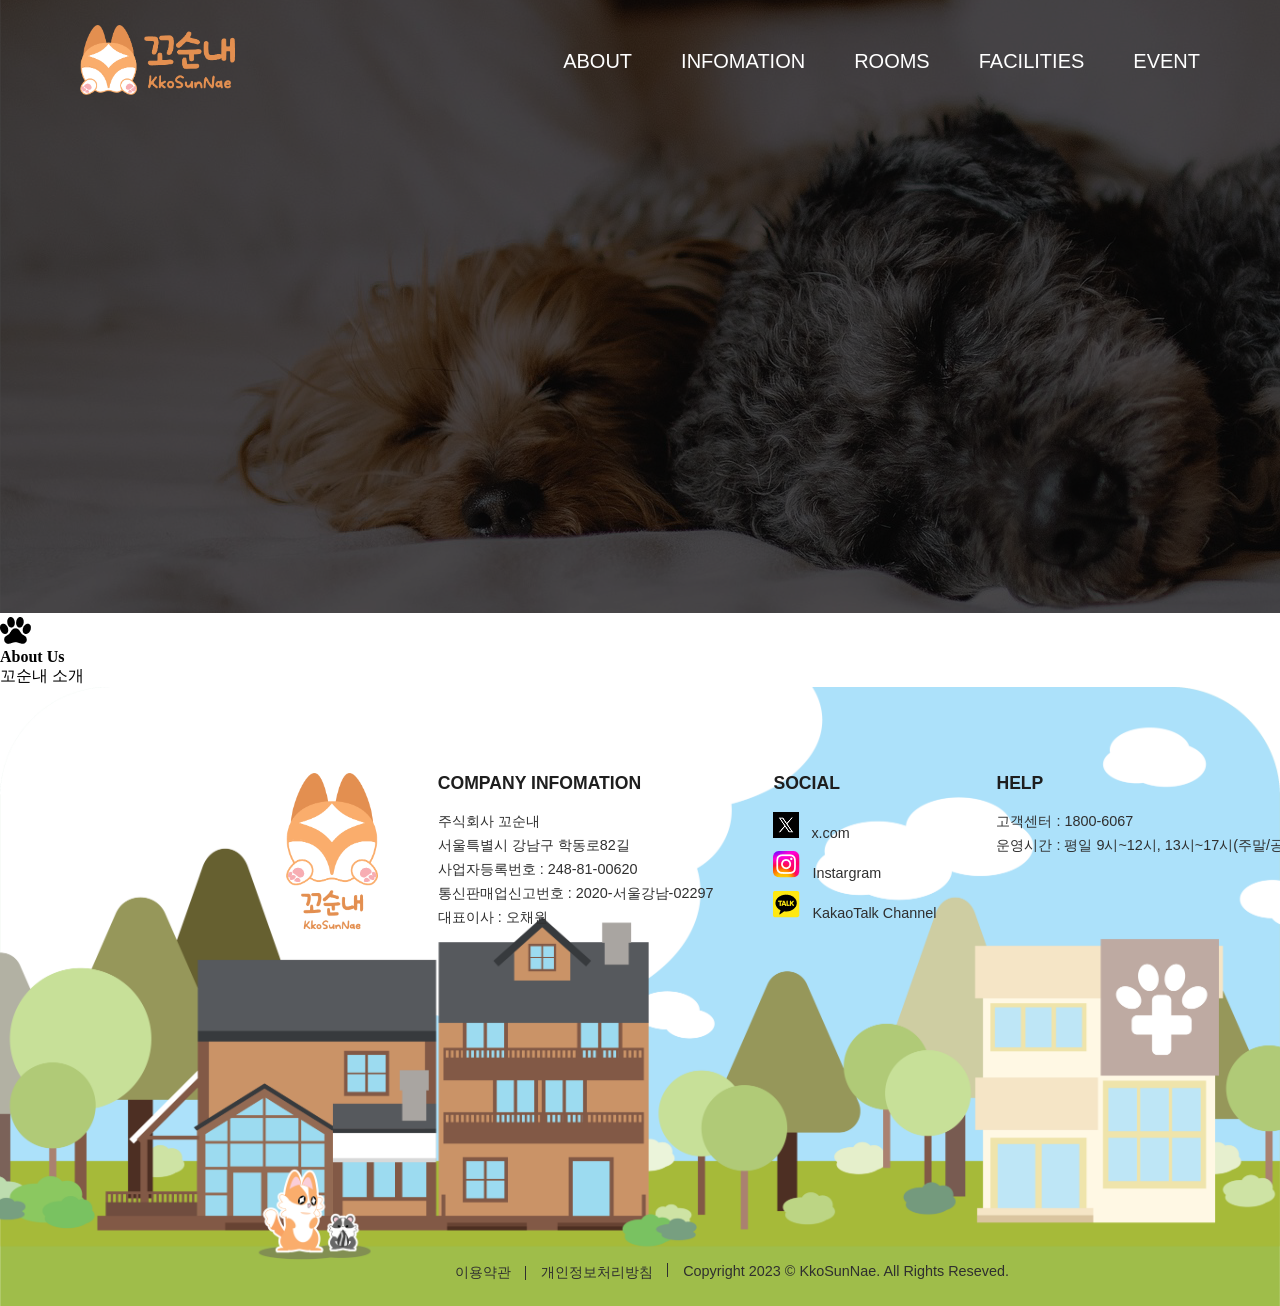
<file: www/about/brand.html>
<!DOCTYPE html>
<html lang="ko">

<head>
    <meta charset="UTF-8">
    <meta name="viewport" content="width=device-width, initial-scale=1.0">
    <title>브랜드 페이지</title>

    <link rel="stylesheet" href="css/reset.css">
    <link rel="stylesheet" href="css/font.css">
    <link rel="stylesheet" href="css/header.css">
    <link rel="stylesheet" href="css/brand.css">
    <link rel="stylesheet" href="css/footer.css">

</head>

<body>

    <!-- ---------------- header ------------------ -->

    <header>
        <div class="header-logo">
            <a href="index.html"><img src="images/header-img/logo_1.png" alt="꼬순내 로고"></a>
        </div>

        <nav class="gnb">
            <ul>
                <li><a href="#">ABOUT</a></li>
                <li><a href="#">INFOMATION</a></li>
                <li><a href="#">ROOMS</a></li>
                <li><a href="#">FACILITIES</a></li>
                <li><a href="#">EVENT</a></li>
            </ul>
        </nav>
    </header>




<!-- -------------------- main ----------------- -->

<main>

    <div class="mainimg">
        <img src="images/brand-img/brandmain.png" alt="">
    </div>

        <div class="sub-title">
            <img src="images/brand-img/paw.png" alt="강아지 발바닥 아이콘">
            <h2>About Us</h2>
            <p>꼬순내 소개</p>
        </div>
</main>





















    <!-- ------------- footer -------------- -->

    <footer>
        <div class="footer-ill">
            <img src="images/footer-img/footer_img.png" alt="푸터 일러스트">
        </div>

        <div class="address">
            <div class="add-logo">
                <img src="images/footer-img/logo_3.png" alt="꼬순내 로고">
            </div>

            <div>
                <h2>COMPANY INFOMATION</h2>
                <p>주식회사 꼬순내
                <p>서울특별시 강남구 학동로82길 </p>
                <p>사업자등록번호 : 248-81-00620</p>
                <p>통신판매업신고번호 : 2020-서울강남-02297</p>
                <p>대표이사 : 오채원</p>
            </div>

            <div>
                <h2>SOCIAL</h2>

                <div class="sns">
                    <ul>
                        <li><img src="images/footer-img/x_icon.jpg" alt="x 로고">&nbsp&nbsp x.com</li>
                        <li><img src="images/footer-img/instar.png" alt="인스타그램 로고">&nbsp&nbsp Instargram</li>
                        <li><img src="images/footer-img/kakao.png" alt="카카오톡 로고">&nbsp&nbsp KakaoTalk Channel</li>
                </div>
            </div>

            <div>
                <h2>HELP</h2>
                <p>고객센터 : 1800-6067</p>
                <p>운영시간 : 평일 9시~12시, 13시~17시(주말/공휴일 제외)</p>
            </div>
        </div>

        <div class="rule">
            <ul>
                <li><a href="#">이용약관</a></li>
                <li><a href="#">개인정보처리방침</a></li>
                <li>
                    <p>Copyright 2023 © KkoSunNae. All Rights Reseved.</p>
                </li>
            </ul>
        </div>
    </footer>
</body>

</html>
</file>
<file: www/about/css/font.css>
@charset "utf-8";

@font-face {
    font-family: 'OngleebDaisy';
    src: url('https://cdn.jsdelivr.net/gh/projectnoonnu/2508-2@1.0/Ownglyph_daisy-Rg.woff2') format('woff2');
    font-weight: normal;
    font-style: normal;
    /* 온글잎 웹폰트 */
}

@font-face {
    font-family: 'Interop';
    src: url('https://raw.githubusercontent.com/payw-org/Interop/main/web/fonts/Interop-Thin.woff2') format('woff2'),
        url('https://raw.githubusercontent.com/payw-org/Interop/main/web/fonts/Interop-Thin.woff') format('woff');
    font-weight: 100;
    font-display: swap;
}

@font-face {
    font-family: 'Interop';
    src: url('https://raw.githubusercontent.com/payw-org/Interop/main/web/fonts/Interop-ExtraLight.woff2') format('woff2'),
        url('https://raw.githubusercontent.com/payw-org/Interop/main/web/fonts/Interop-ExtraLight.woff') format('woff');
    font-weight: 200;
    font-display: swap;
}

@font-face {
    font-family: 'Interop';
    src: url('https://raw.githubusercontent.com/payw-org/Interop/main/web/fonts/Interop-Light.woff2') format('woff2'),
        url('https://raw.githubusercontent.com/payw-org/Interop/main/web/fonts/Interop-Light.woff') format('woff');
    font-weight: 300;
    font-display: swap;
}

@font-face {
    font-family: 'Interop';
    src: url('https://raw.githubusercontent.com/payw-org/Interop/main/web/fonts/Interop-Regular.woff2') format('woff2'),
        url('https://raw.githubusercontent.com/payw-org/Interop/main/web/fonts/Interop-Regular.woff') format('woff');
    font-weight: normal;
    font-display: swap;
}

@font-face {
    font-family: 'Interop';
    src: url('https://raw.githubusercontent.com/payw-org/Interop/main/web/fonts/Interop-Medium.woff2') format('woff2'),
        url('https://raw.githubusercontent.com/payw-org/Interop/main/web/fonts/Interop-Medium.woff') format('woff');
    font-weight: 500;
    font-display: swap;
}

@font-face {
    font-family: 'Interop';
    src: url('https://raw.githubusercontent.com/payw-org/Interop/main/web/fonts/Interop-SemiBold.woff2') format('woff2'),
        url('https://raw.githubusercontent.com/payw-org/Interop/main/web/fonts/Interop-SemiBold.woff') format('woff');
    font-weight: 600;
    font-display: swap;
}

@font-face {
    font-family: 'Interop';
    src: url('https://raw.githubusercontent.com/payw-org/Interop/main/web/fonts/Interop-Bold.woff2') format('woff2'),
        url('https://raw.githubusercontent.com/payw-org/Interop/main/web/fonts/Interop-Bold.woff') format('woff');
    font-weight: bold;
    font-display: swap;
}

@font-face {
    font-family: 'Interop';
    src: url('https://raw.githubusercontent.com/payw-org/Interop/main/web/fonts/Interop-ExtraBold.woff2') format('woff2'),
        url('https://raw.githubusercontent.com/payw-org/Interop/main/web/fonts/Interop-ExtraBold.woff') format('woff');
    font-weight: 800;
    font-display: swap;
}

@import url('//fonts.googleapis.com/earlyaccess/notosanskr.css');

.noto-sans-kr {
    font-family: "Noto Sans KR", sans-serif;
    font-optical-sizing: auto;
    font-weight: <weight>;
    font-style: normal;
}

@font-face {
    font-family: 'Paperozi';
    src: url('https://cdn.jsdelivr.net/gh/projectnoonnu/2408-3@1.0/Paperlogy-1Thin.woff2') format('woff2');
    font-weight: 100;
    font-display: swap;
}

@font-face {
    font-family: 'Paperozi';
    src: url('https://cdn.jsdelivr.net/gh/projectnoonnu/2408-3@1.0/Paperlogy-2ExtraLight.woff2') format('woff2');
    font-weight: 200;
    font-display: swap;
}

@font-face {
    font-family: 'Paperozi';
    src: url('https://cdn.jsdelivr.net/gh/projectnoonnu/2408-3@1.0/Paperlogy-3Light.woff2') format('woff2');
    font-weight: 300;
    font-display: swap;
}

@font-face {
    font-family: 'Paperozi';
    src: url('https://cdn.jsdelivr.net/gh/projectnoonnu/2408-3@1.0/Paperlogy-4Regular.woff2') format('woff2');
    font-weight: 400;
    font-display: swap;
}

@font-face {
    font-family: 'Paperozi';
    src: url('https://cdn.jsdelivr.net/gh/projectnoonnu/2408-3@1.0/Paperlogy-5Medium.woff2') format('woff2');
    font-weight: 500;
    font-display: swap;
}

@font-face {
    font-family: 'Paperozi';
    src: url('https://cdn.jsdelivr.net/gh/projectnoonnu/2408-3@1.0/Paperlogy-6SemiBold.woff2') format('woff2');
    font-weight: 600;
    font-display: swap;
}

@font-face {
    font-family: 'Paperozi';
    src: url('https://cdn.jsdelivr.net/gh/projectnoonnu/2408-3@1.0/Paperlogy-7Bold.woff2') format('woff2');
    font-weight: 700;
    font-display: swap;
}

@font-face {
    font-family: 'Paperozi';
    src: url('https://cdn.jsdelivr.net/gh/projectnoonnu/2408-3@1.0/Paperlogy-8ExtraBold.woff2') format('woff2');
    font-weight: 800;
    font-display: swap;
}

@font-face {
    font-family: 'Paperozi';
    src: url('https://cdn.jsdelivr.net/gh/projectnoonnu/2408-3@1.0/Paperlogy-9Black.woff2') format('woff2');
    font-weight: 900;
    font-display: swap;
}

@font-face {
    font-family: 'Pretendard';
    src: url('https://cdn.jsdelivr.net/gh/projectnoonnu/pretendard@1.0/Pretendard-Thin.woff2') format('woff2');
    font-weight: 100;
    font-display: swap;
}

@font-face {
    font-family: 'Pretendard';
    src: url('https://cdn.jsdelivr.net/gh/projectnoonnu/pretendard@1.0/Pretendard-ExtraLight.woff2') format('woff2');
    font-weight: 200;
    font-display: swap;
}

@font-face {
    font-family: 'Pretendard';
    src: url('https://cdn.jsdelivr.net/gh/projectnoonnu/pretendard@1.0/Pretendard-Light.woff2') format('woff2');
    font-weight: 300;
    font-display: swap;
}

@font-face {
    font-family: 'Pretendard';
    src: url('https://cdn.jsdelivr.net/gh/projectnoonnu/pretendard@1.0/Pretendard-Regular.woff2') format('woff2');
    font-weight: 400;
    font-display: swap;
}

@font-face {
    font-family: 'Pretendard';
    src: url('https://cdn.jsdelivr.net/gh/projectnoonnu/pretendard@1.0/Pretendard-Medium.woff2') format('woff2');
    font-weight: 500;
    font-display: swap;
}

@font-face {
    font-family: 'Pretendard';
    src: url('https://cdn.jsdelivr.net/gh/projectnoonnu/pretendard@1.0/Pretendard-SemiBold.woff2') format('woff2');
    font-weight: 600;
    font-display: swap;
}

@font-face {
    font-family: 'Pretendard';
    src: url('https://cdn.jsdelivr.net/gh/projectnoonnu/pretendard@1.0/Pretendard-Bold.woff2') format('woff2');
    font-weight: 700;
    font-display: swap;
}

@font-face {
    font-family: 'Pretendard';
    src: url('https://cdn.jsdelivr.net/gh/projectnoonnu/pretendard@1.0/Pretendard-ExtraBold.woff2') format('woff2');
    font-weight: 800;
    font-display: swap;
}

@font-face {
    font-family: 'Pretendard';
    src: url('https://cdn.jsdelivr.net/gh/projectnoonnu/pretendard@1.0/Pretendard-Black.woff2') format('woff2');
    font-weight: 900;
    font-display: swap;
}
</file>
<file: www/about/css/header.css>
@charset "utf-8";


header {
    width: 100%;
    padding: 0 80px;
    box-sizing: border-box;
    margin: 0 auto;
    height: 120px;

    /* border-bottom: 1px solid rgba(255, 255, 255, 0.7); */

    position: fixed;
    left: 0;
    top: 0;
    z-index: 9999;
}

.header-logo {
    /* outline: 2px solid red; */

    float: left;
}

.header-logo a img {
    height: 70px;
    display: block;
    margin-top: 25px;
}

.gnb {
    /* line-height: 70px; */
    float: right;
    margin-top: 50px;

    /* outline: 2px solid blue; */
}


.gnb ul li {
    display: inline-block;


}

.gnb ul li~li {
    margin-left: 45px;
}

.gnb ul li a {
    font-family: "Inter", sans-serif;
    font-size: 20px;
    font-weight: 500;
    color: white;

}

.gnb ul li a:hover {
    color: #FAAD6D;
}
</file>
<file: www/about/css/brand.css>
@charset "utf-8";
</file>
<file: www/about/css/footer.css>
@charset "utf-8";

footer {
    width: 100%;

    margin: 0 auto;

    position: relative;
    /* outline: 3px solid red; */
}

footer .footer-ill img {
    display: block;
    width: 100%;

    margin: 0 auto;


}

footer .address {

    width: 100%;
    max-width: 1920px;

    position: absolute;
    left: 20%;
    top: 9%;
}

footer .address .add-logo img {
    height: 160px;
    display: block;
}

footer .address>div {
    float: left;

    margin: 30px;
}

footer .address>div h2 {
    font-family: "Noto Sans KR", sans-serif;

    margin-bottom: 18px;
    font-size: 1.1rem;
    font-weight: 600;
    color: rgb(30, 30, 30);
}

footer .address div p {
    font-family: "Noto Sans KR", sans-serif;
    font-size: 0.9rem;

    color: rgb(47, 47, 47);
    margin-bottom: 5px;
}

footer .address .sns ul li {
    font-family: "Noto Sans KR", sans-serif;
    font-size: 0.9rem;

    color: rgb(47, 47, 47);
    margin-bottom: 5px;
}

footer .address>div .sns ul li {
    margin-bottom: 10px;
}

footer .rule {
    width: 100%;
    max-width: 1920px;

    position: absolute;
    left: 34%;
    bottom: 19px;


}

footer .rule ul {
    font-family: "Noto Sans KR", sans-serif;
    font-size: 0.9rem;
    font-weight: 500;

    color: rgb(47, 47, 47);
    margin-bottom: 5px;
}

footer .rule ul li {
    float: left;
    display: inline-block;
    margin: 20px;

    position: relative;

    margin-bottom: 5px;
}

footer .rule ul li~li {
    margin-left: 10px;
}

footer .rule ul li::after {
    content: "";
    display: block;
    width: 1px;
    height: 14px;
    background-color: rgb(47, 47, 47);

    position: absolute;
    left: -16px;
    bottom: 2px;
}

footer .rule ul li:first-child::after {
    display: none;
}
</file>
